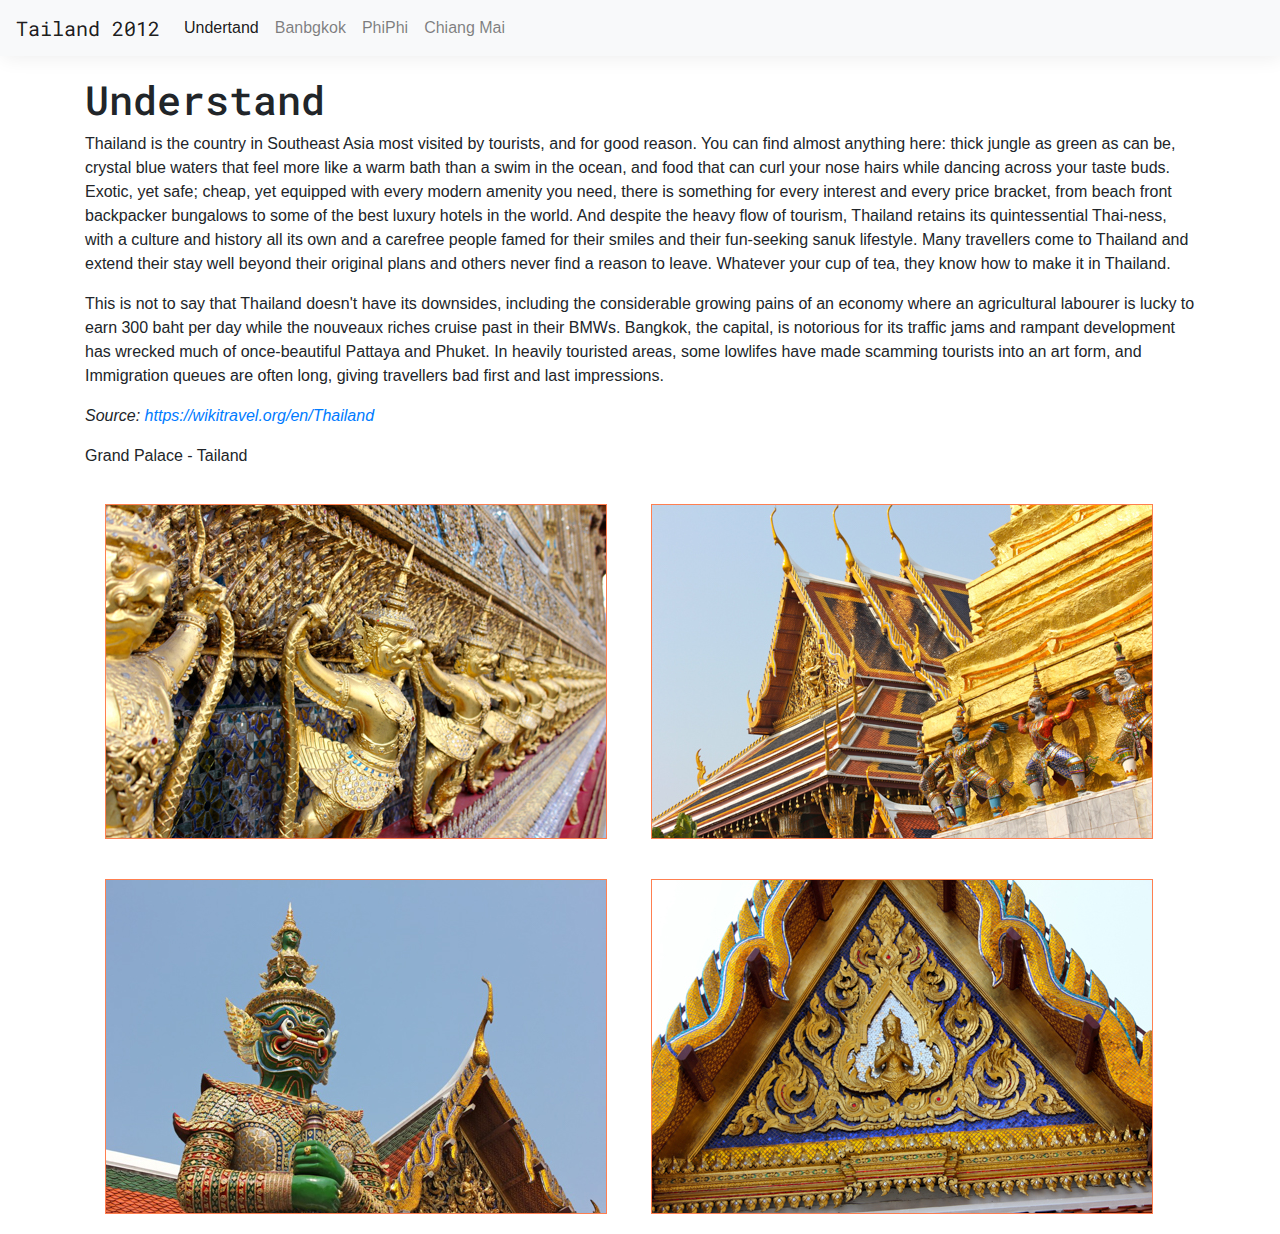
<file: pset8/homepage/index.html>
<!DOCTYPE html>

<html lang="en">
  <head>
    <link
      href="https://stackpath.bootstrapcdn.com/bootstrap/4.1.3/css/bootstrap.min.css"
      rel="stylesheet"
    />
    <link href="styles.css" rel="stylesheet" />
    <title>Tailand Best Trip Ever</title>
    <meta name="viewport" content="width=device-width, initial-scale=1.0" />
  </head>
  <body>
    <nav class="navbar navbar-expand-lg navbar-light bg-light shadowed">
      <a class="navbar-brand" href="#">Tailand 2012</a>
      <button
        class="navbar-toggler"
        type="button"
        data-toggle="collapse"
        data-target="#navbarSupportedContent"
        aria-controls="navbarSupportedContent"
        aria-expanded="false"
        aria-label="Toggle navigation"
      >
        <span class="navbar-toggler-icon"></span>
      </button>

      <div class="collapse navbar-collapse" id="navbarSupportedContent">
        <ul class="navbar-nav mr-auto">
          <li class="nav-item active">
            <a class="nav-link" href="#">Undertand <span class="sr-only">(selecionado)</span></a>
          </li>
          <li class="nav-item">
            <a class="nav-link" href="bangkok.html">Banbgkok</a>
          </li>
          <li class="nav-item">
            <a class="nav-link" href="phiphi.html">PhiPhi</a>
          </li>
          <li class="nav-item">
            <a class="nav-link" href="chiangmai.html">Chiang Mai</a>
          </li>
        </ul>
      </div>
    </nav>

    <div class="container margin-top">
      <h1>Understand</h1>
      <p>
                Thailand is the country in Southeast Asia most visited by tourists, and for good reason.
            You can find almost anything here: thick jungle as green as can be,
            crystal blue waters that feel more like a warm bath than a swim in the ocean,
            and food that can curl your nose hairs while dancing across your taste buds.
            Exotic, yet safe; cheap, yet equipped with every modern amenity you need,
            there is something for every interest and every price bracket,
            from beach front backpacker bungalows to some of the best luxury hotels in the world.
            And despite the heavy flow of tourism, Thailand retains its quintessential Thai-ness,
            with a culture and history all its own and a carefree people famed for their smiles and
            their fun-seeking sanuk lifestyle. Many travellers come to Thailand and extend their stay
            well beyond their original plans and others never find a reason to leave.
            Whatever your cup of tea, they know how to make it in Thailand.
        </p>
        <p>
                This is not to say that Thailand doesn't have its downsides,
            including the considerable growing pains of an economy where an agricultural labourer is
            lucky to earn 300 baht per day while the nouveaux riches cruise past in their BMWs.
            Bangkok, the capital, is notorious for its traffic jams and rampant development has wrecked
            much of once-beautiful Pattaya and Phuket. In heavily touristed areas, some lowlifes have made
            scamming tourists into an art form, and Immigration queues are often long,
            giving travellers bad first and last impressions.
      </p>
      <p>
        <em
          >Source:
          <a href="https://wikitravel.org/en/Thailand" target="_blank"
            >https://wikitravel.org/en/Thailand</a
          ></em
        >
      </p>
        <p> Grand Palace - Tailand </p>
        <div class="box">

            <img src="imagens/bangkok-102.jpg"/>


        </div>
        <div class="box">

            <img src="imagens/bangkok-101.jpg"/>

         </div>
         <div class="box">

            <img src="imagens/bangkok-103.jpg"/>


         </div>
         <div class="box">

            <img src="imagens/bangkok-100.jpg"/>


         </div>



    </div>
    <script src="interactions.js"></script>
  </body>
</html>
</file>
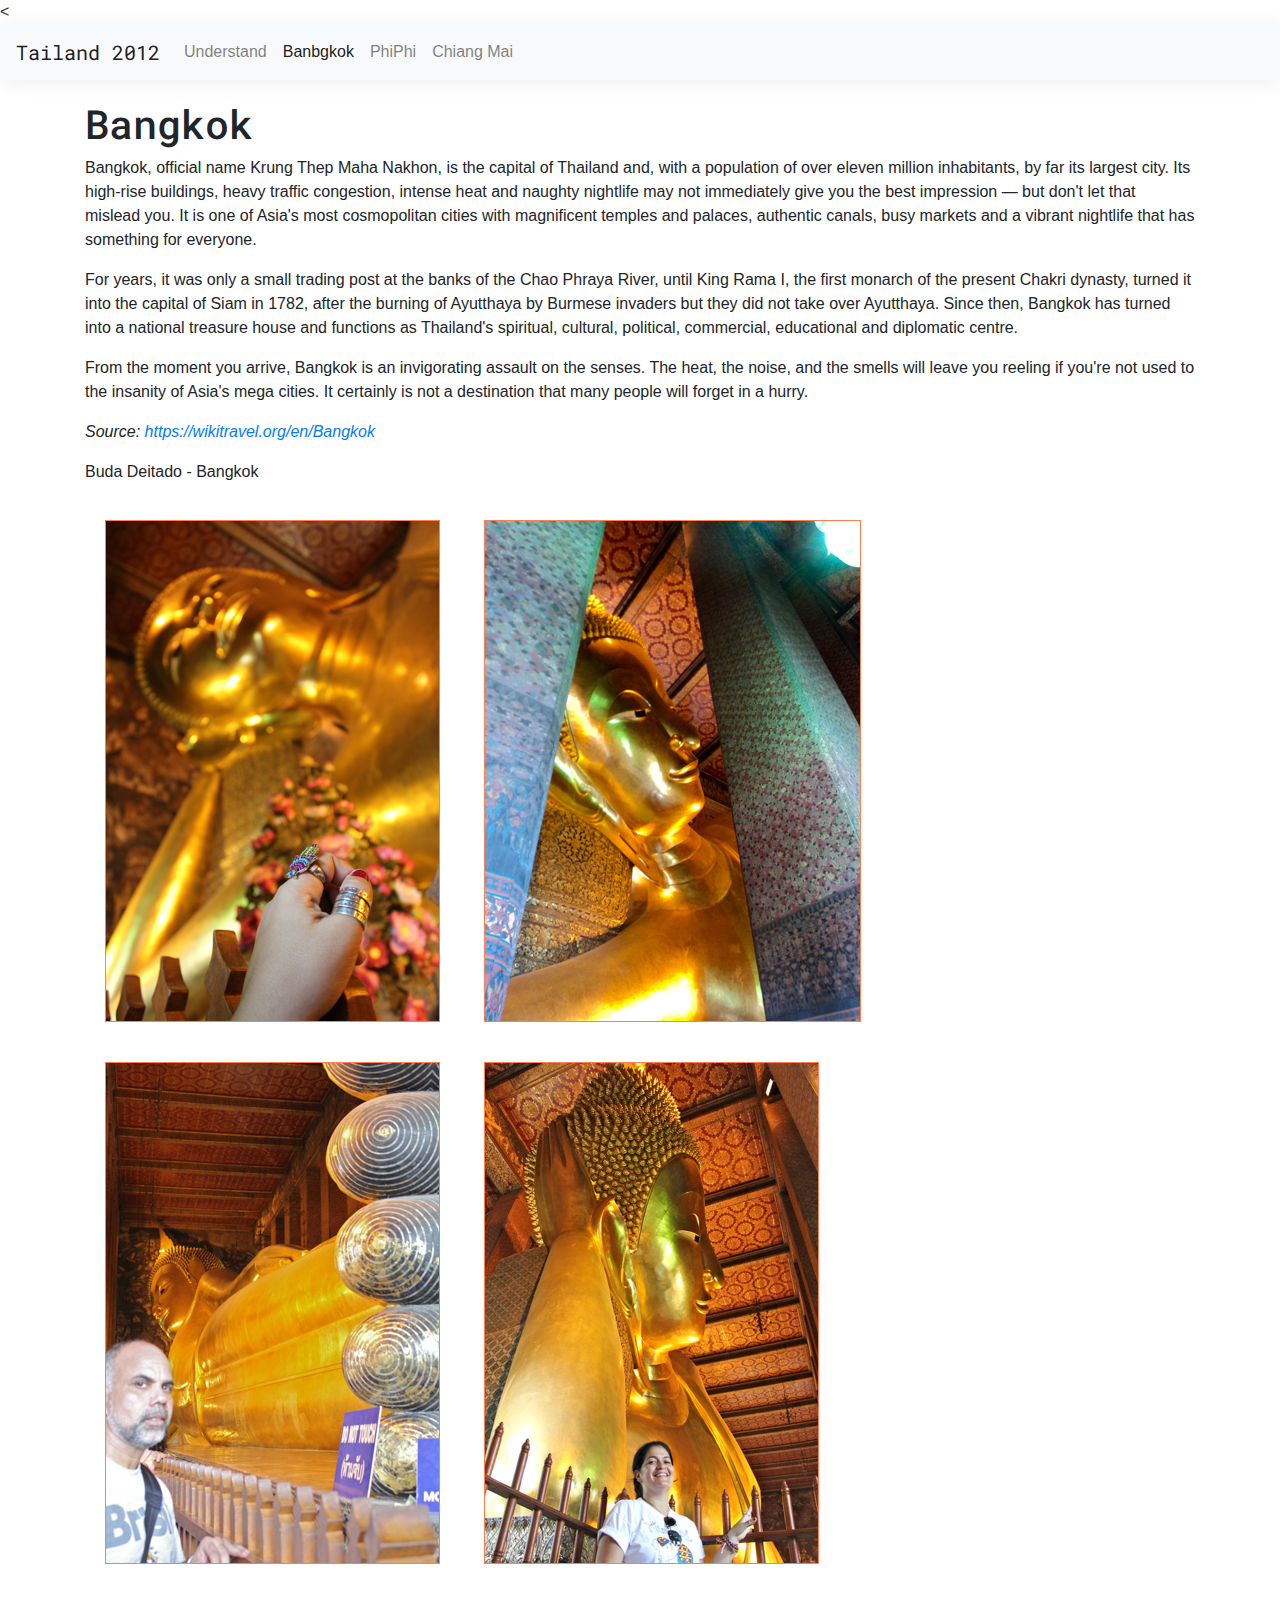
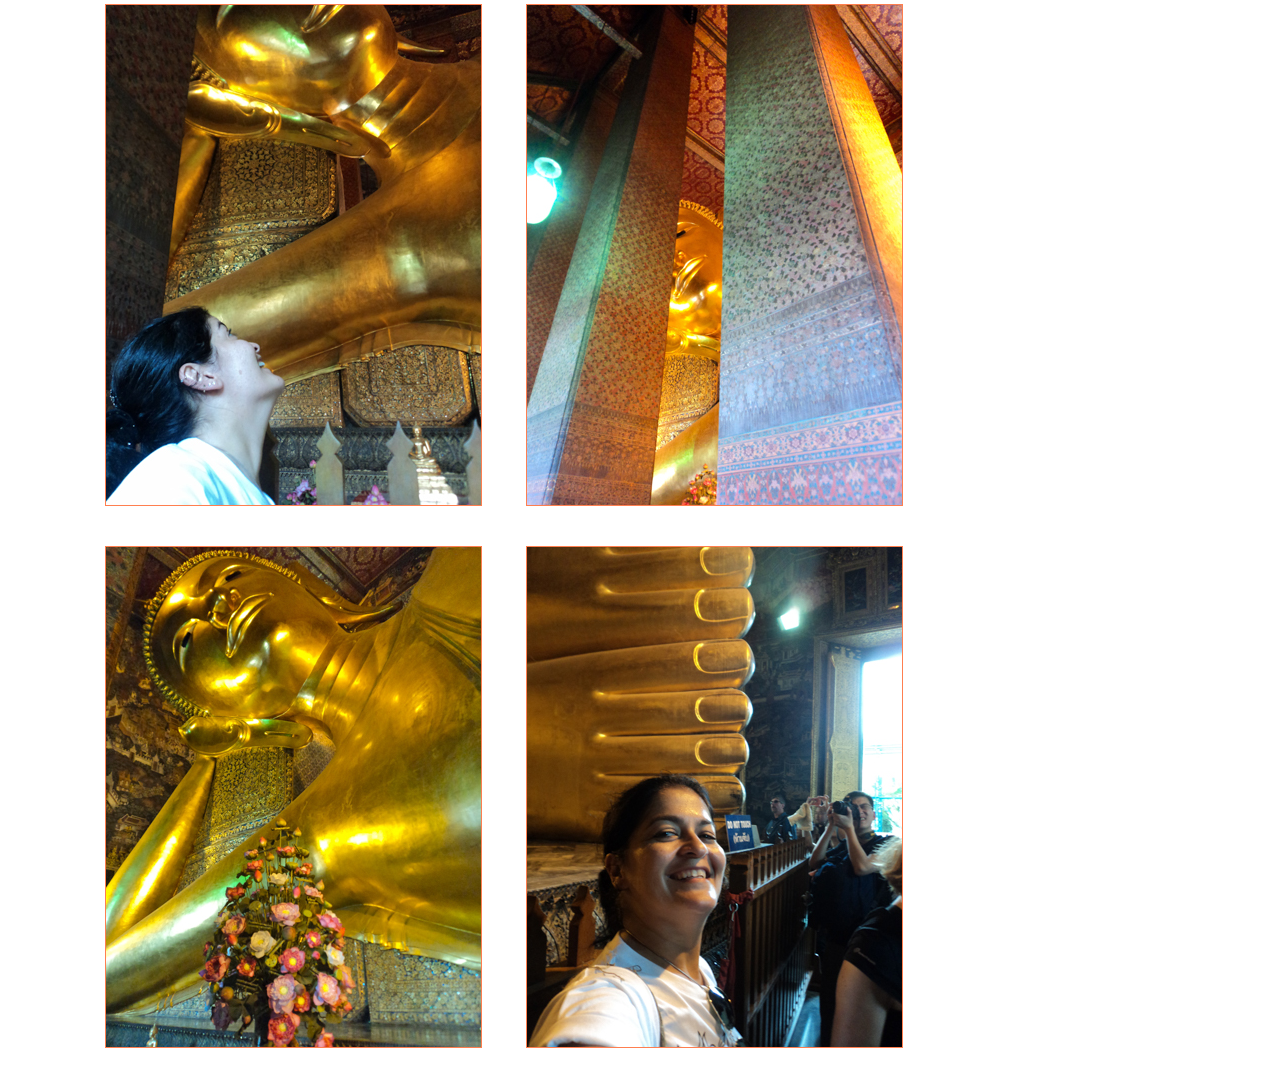
<file: pset8/homepage/bangkok.html>
<<!DOCTYPE html>

<html lang="en">
  <head>
    <link
      href="https://stackpath.bootstrapcdn.com/bootstrap/4.1.3/css/bootstrap.min.css"
      rel="stylesheet"
    />
    <link href="styles.css" rel="stylesheet" />
    <title>Tailand Best Trip Ever</title>
    <meta name="viewport" content="width=device-width, initial-scale=1.0" />
  </head>
  <body>
    <nav class="navbar navbar-expand-lg navbar-light bg-light shadowed">
      <a class="navbar-brand" href="#">Tailand 2012</a>
      <button
        class="navbar-toggler"
        type="button"
        data-toggle="collapse"
        data-target="#navbarSupportedContent"
        aria-controls="navbarSupportedContent"
        aria-expanded="false"
        aria-label="Toggle navigation"
      >
        <span class="navbar-toggler-icon"></span>
      </button>

      <div class="collapse navbar-collapse" id="navbarSupportedContent">
        <ul class="navbar-nav mr-auto">
          <li class="nav-item">
            <a class="nav-link" href="index.html">Understand</a>
          </li>
          <li class="nav-item active">
            <a class="nav-link" href="#"
              >Banbgkok <span class="sr-only">(selecionado)</span></a>
          </li>
          <li class="nav-item">
            <a class="nav-link" href="phiphi.html">PhiPhi</a>
          </li>
          <li class="nav-item">
            <a class="nav-link" href="chiangmai.html">Chiang Mai</a>
          </li>
        </ul>
      </div>
    </nav>

    <div class="container margin-top">
      <h1>Bangkok</h1>
      <p>
            Bangkok, official name Krung Thep Maha Nakhon, is the capital of Thailand and,
            with a population of over eleven million inhabitants, by far its largest city.
            Its high-rise buildings, heavy traffic congestion, intense heat and naughty nightlife
            may not immediately give you the best impression — but don't let that mislead you.
            It is one of Asia's most cosmopolitan cities with magnificent temples and palaces,
            authentic canals, busy markets and a vibrant nightlife that has something for everyone.
        </p>
        <p>
               For years, it was only a small trading post at the banks of the Chao Phraya River,
               until King Rama I, the first monarch of the present Chakri dynasty,
               turned it into the capital of Siam in 1782, after the burning of Ayutthaya by Burmese
               invaders but they did not take over Ayutthaya. Since then, Bangkok has turned into a
               national treasure house and functions as Thailand's spiritual, cultural, political,
               commercial, educational and diplomatic centre.
      </p>
      <p>
               From the moment you arrive, Bangkok is an invigorating assault on the senses.
               The heat, the noise, and the smells will leave you reeling if you're not used
               to the insanity of Asia's mega cities. It certainly is not a destination that
               many people will forget in a hurry.
      </p>
      <p>
        <em
          >Source:
          <a href="https://wikitravel.org/en/Bangkok" target="_blank"
            >https://wikitravel.org/en/Bangkok</a
          ></em
        >
      </p>
      <p> Buda Deitado - Bangkok </p>
        <div class="box">
            
            <img src="imagens/buda-100.jpg"/>


        </div>
        <div class="box">

            <img src="imagens/buda-109.jpg"/>

         </div>
         <div class="box">

            <img src="imagens/buda-102.jpg"/>


         </div>
         <div class="box">

            <img src="imagens/buda-103.jpg"/>


         </div>
         <div class="box">

            <img src="imagens/buda-105.jpg"/>


         </div>
         <div class="box">

            <img src="imagens/buda-106.jpg"/>


         </div>
         <div class="box">

            <img src="imagens/buda-107.jpg"/>


         </div>
         <div class="box">

            <img src="imagens/buda-108.jpg"/>


         </div>



    </div>
    <script src="interactions.js"></script>
  </body>
</html>
</file>
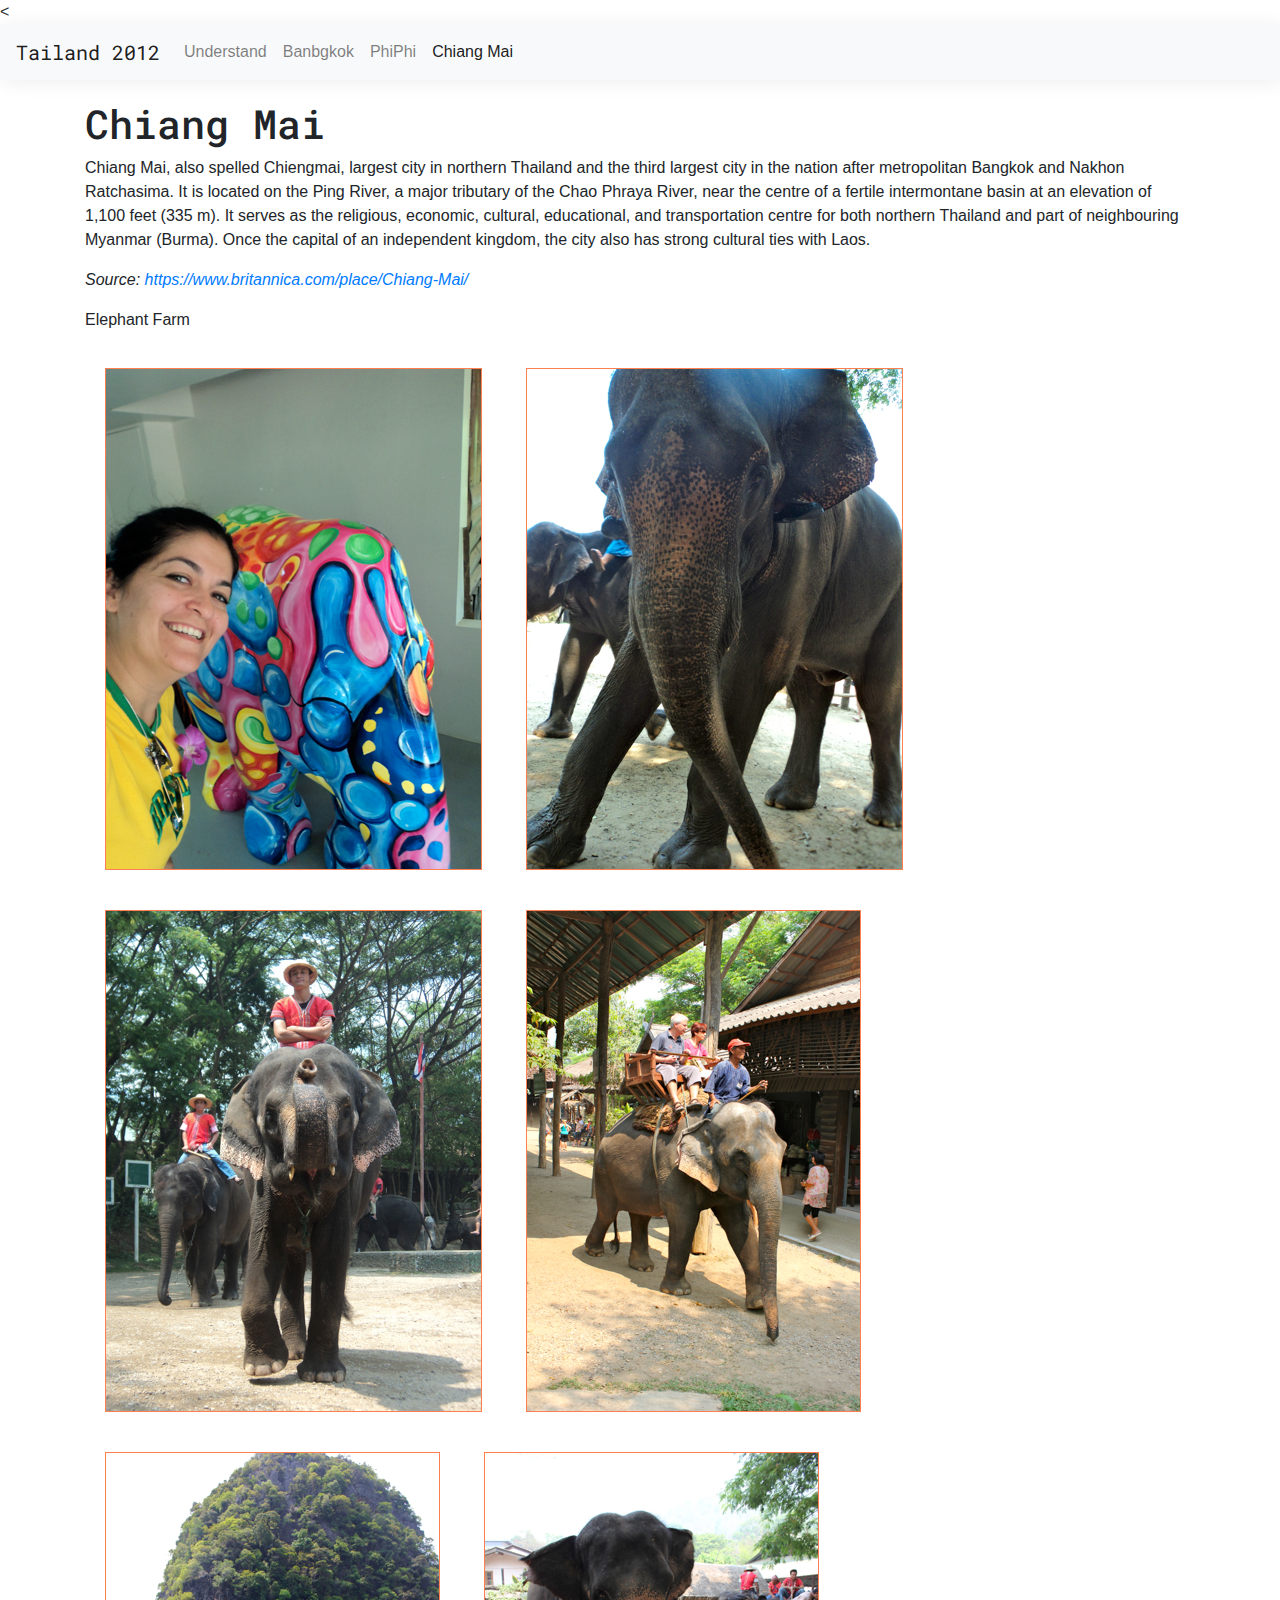
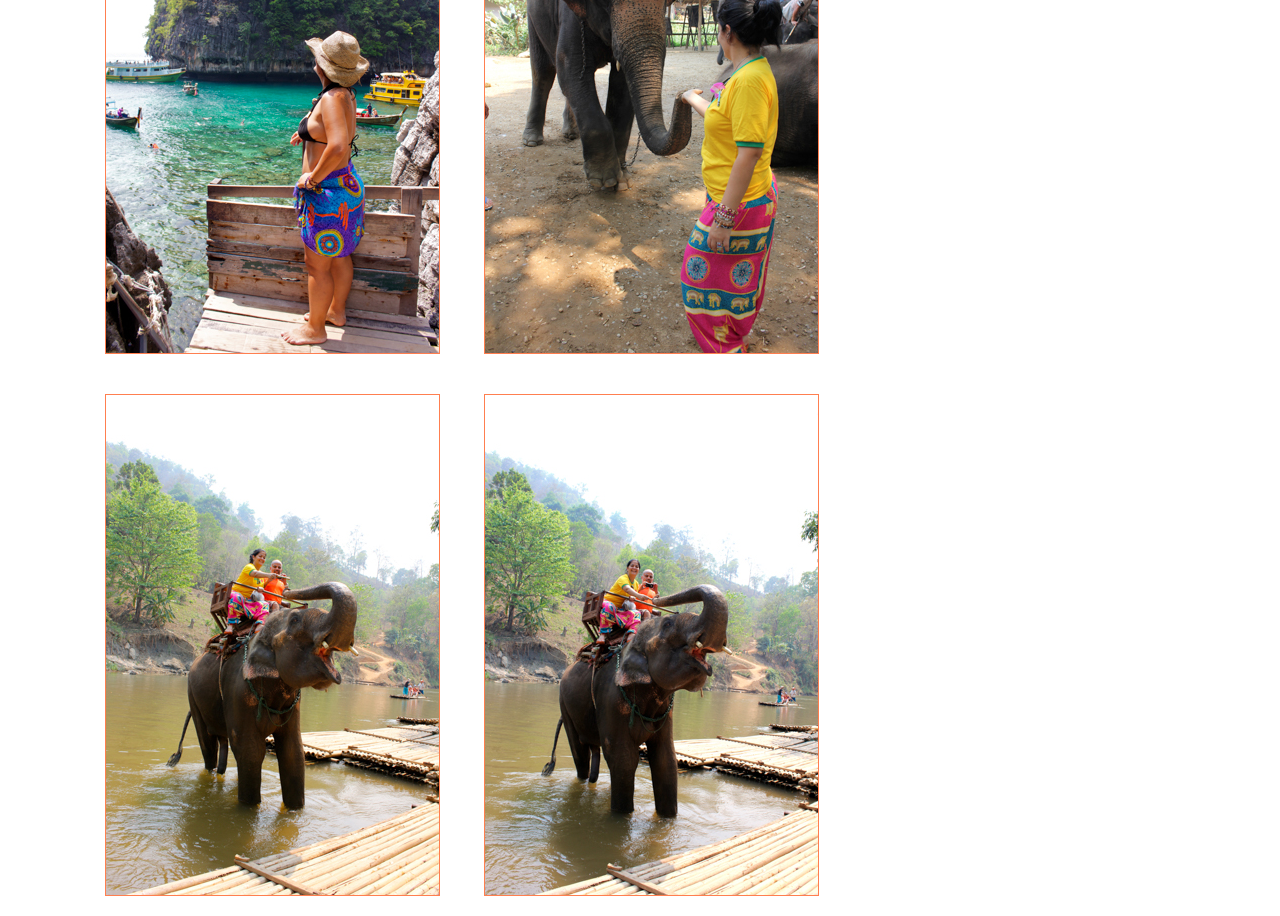
<file: pset8/homepage/chiangmai.html>
<<!DOCTYPE html>

<html lang="en">
  <head>
    <link
      href="https://stackpath.bootstrapcdn.com/bootstrap/4.1.3/css/bootstrap.min.css"
      rel="stylesheet"
    />
    <link href="styles.css" rel="stylesheet" />
    <title>Tailand Best Trip Ever</title>
    <meta name="viewport" content="width=device-width, initial-scale=1.0" />
  </head>
  <body>
    <nav class="navbar navbar-expand-lg navbar-light bg-light shadowed">
      <a class="navbar-brand" href="#">Tailand 2012</a>
      <button
        class="navbar-toggler"
        type="button"
        data-toggle="collapse"
        data-target="#navbarSupportedContent"
        aria-controls="navbarSupportedContent"
        aria-expanded="false"
        aria-label="Toggle navigation"
      >
        <span class="navbar-toggler-icon"></span>
      </button>

      <div class="collapse navbar-collapse" id="navbarSupportedContent">
        <ul class="navbar-nav mr-auto">
          <li class="nav-item">
            <a class="nav-link" href="index.html">Understand</a>
          </li>
          <li class="nav-item">
            <a class="nav-link" href="bangkok.html">Banbgkok</a>
          </li>
          <li class="nav-item">
            <a class="nav-link" href="phiphi.html">PhiPhi</a>
          </li>
          <li class="nav-item active">
            <a class="nav-link" href="#">Chiang Mai<span class="sr-only">(selecionado)</span></a>
          </li>
        </ul>
      </div>
    </nav>

    <div class="container margin-top">
      <h1>Chiang Mai</h1>
      <p>
            Chiang Mai, also spelled Chiengmai, largest city in northern Thailand and the third
            largest city in the nation after metropolitan Bangkok and Nakhon Ratchasima.
            It is located on the Ping River, a major tributary of the Chao Phraya River,
            near the centre of a fertile intermontane basin at an elevation of 1,100 feet (335 m).
            It serves as the religious, economic, cultural, educational, and transportation centre
            for both northern Thailand and part of neighbouring Myanmar (Burma).
            Once the capital of an independent kingdom, the city also has strong
            cultural ties with Laos.
        </p>


      <p>
        <em
          >Source:
          <a href="https://www.britannica.com/place/Chiang-Mai" target="_blank"
            >https://www.britannica.com/place/Chiang-Mai/</a
          ></em
        >
      </p>
      <p> Elephant Farm </p>
        <div class="box">
            
            <img src="imagens/PhiPhi-120.jpg"/>


        </div>
        <div class="box">

            <img src="imagens/PhiPhi-121.jpg"/>

         </div>
         <div class="box">

            <img src="imagens/PhiPhi-122.jpg"/>


         </div>
         <div class="box">

            <img src="imagens/PhiPhi-123.jpg"/>


         </div>
         <div class="box">

            <img src="imagens/PhiPhi-114.jpg"/>


         </div>
         <div class="box">

            <img src="imagens/PhiPhi-124.jpg"/>


         </div>
         <div class="box">

            <img src="imagens/PhiPhi-125.jpg"/>


         </div>
         <div class="box">

            <img src="imagens/PhiPhi-126.jpg"/>


         </div>



    </div>
    <script src="interactions.js"></script>
  </body>
</html>
</file>
<file: pset8/homepage/styles.css>
@import url("https://fonts.googleapis.com/css2?family=Roboto+Mono:wght@500&display=swap");

.margin-top {
  margin-top: 20px;
}

.margin-bottom {
  margin-bottom: 20px;
}

.highlight {
  color: red;
}

.shadowed {
  box-shadow: 2px 2px 20px #eee;
}


.box {
	display: inline-block;

	margin: 20px;

  border: 1px solid coral;


}

.ex2 .parent {
  display: flex;
  flex-wrap: wrap;
  justify-content: center;

}

.ex2 .box {
  flex: 1 1 150px;
  margin: 5px;
}

h1,
h2,
h3,
h4,
h5,
h6,
.navbar-brand {
  font-family: "Roboto Mono", monospace;
}
</file>
